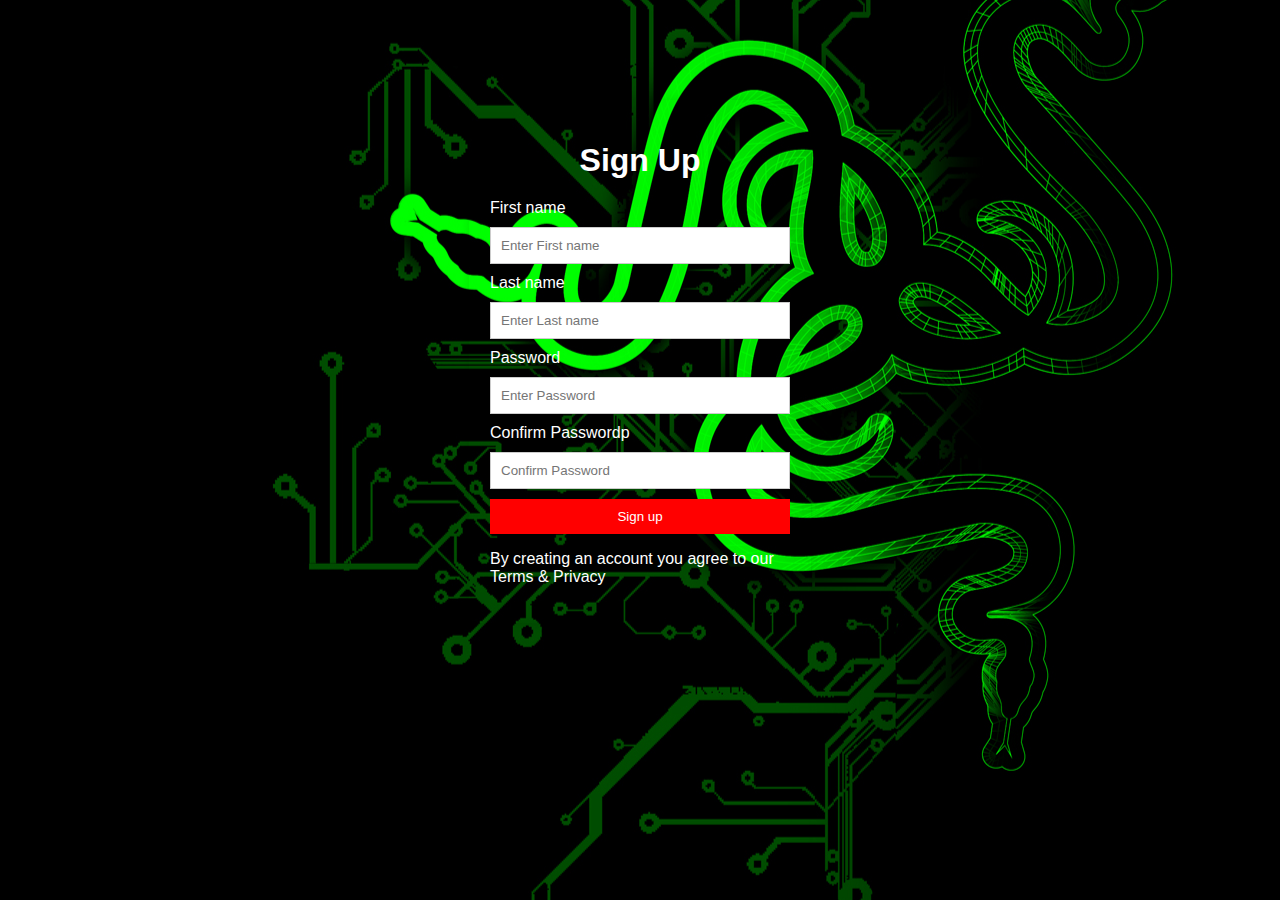
<file: Register.html>
<!DOCTYPE html>
<html>
<head>
    <meta charset="UTF-8">
    <meta name="viewport" content="width=device-width, initial-scale=1.0">
    <title>Login Form</title>
    <style>
        body {
            font-family: Arial, sans-serif;
            background-image: url(bg.jpg);
            background-position: 20%;
            background-color: #f2f2f2;
        }
        .login-container {
            width: 300px;
            padding: 20px;
            background-color: transparent;
            border: 1px solid transparent;
            margin: 100px auto;
            box-shadow: 0 0 10px rgba(0, 0, 0, 0.1);
            color: white;
        }
        .login-container h1 {
            text-align: center;
            margin-bottom: 20px;
            color: white;
        }
        .login-container input[type="text"],
        .login-container input[type="password"] {
            width: 100%;
            padding: 10px;
            margin: 10px 0;
            border: 1px solid #ccc;
            box-sizing: border-box;
        }
        .login-container button {
            width: 100%;
            padding: 10px;
            background-color: red;
            color: white;
            border: none;
            cursor: pointer;
        }
        .login-container button:hover {
            background-color: #45a049;
        }
    </style>
</head>
<body>
    
    <div class="login-container">
        <h1><b>Sign Up</b></h1>
        <form action="/submit_login" method="post">
            <label for="username">First name</label>
            <input type="text" class="form-control" id="firtname" placeholder="Enter First name">
            <label for="password">Last name</label>
            <input type="text" class="form-control" id="lastname" placeholder="Enter Last name">
            <label for="password">Password</label>
            <input type="password" value="" id="myinput" placeholder="Enter Password">
            <label for="password">Confirm Password</label>p
            <input type="password" value="" id="myinput" placeholder="Confirm Password">
            <br>
            <button type="submit">Sign up</button>
            <p>By creating an account you agree to our Terms & Privacy</p>
           
        </form>
    </div>
</body>
</html>
</file>
